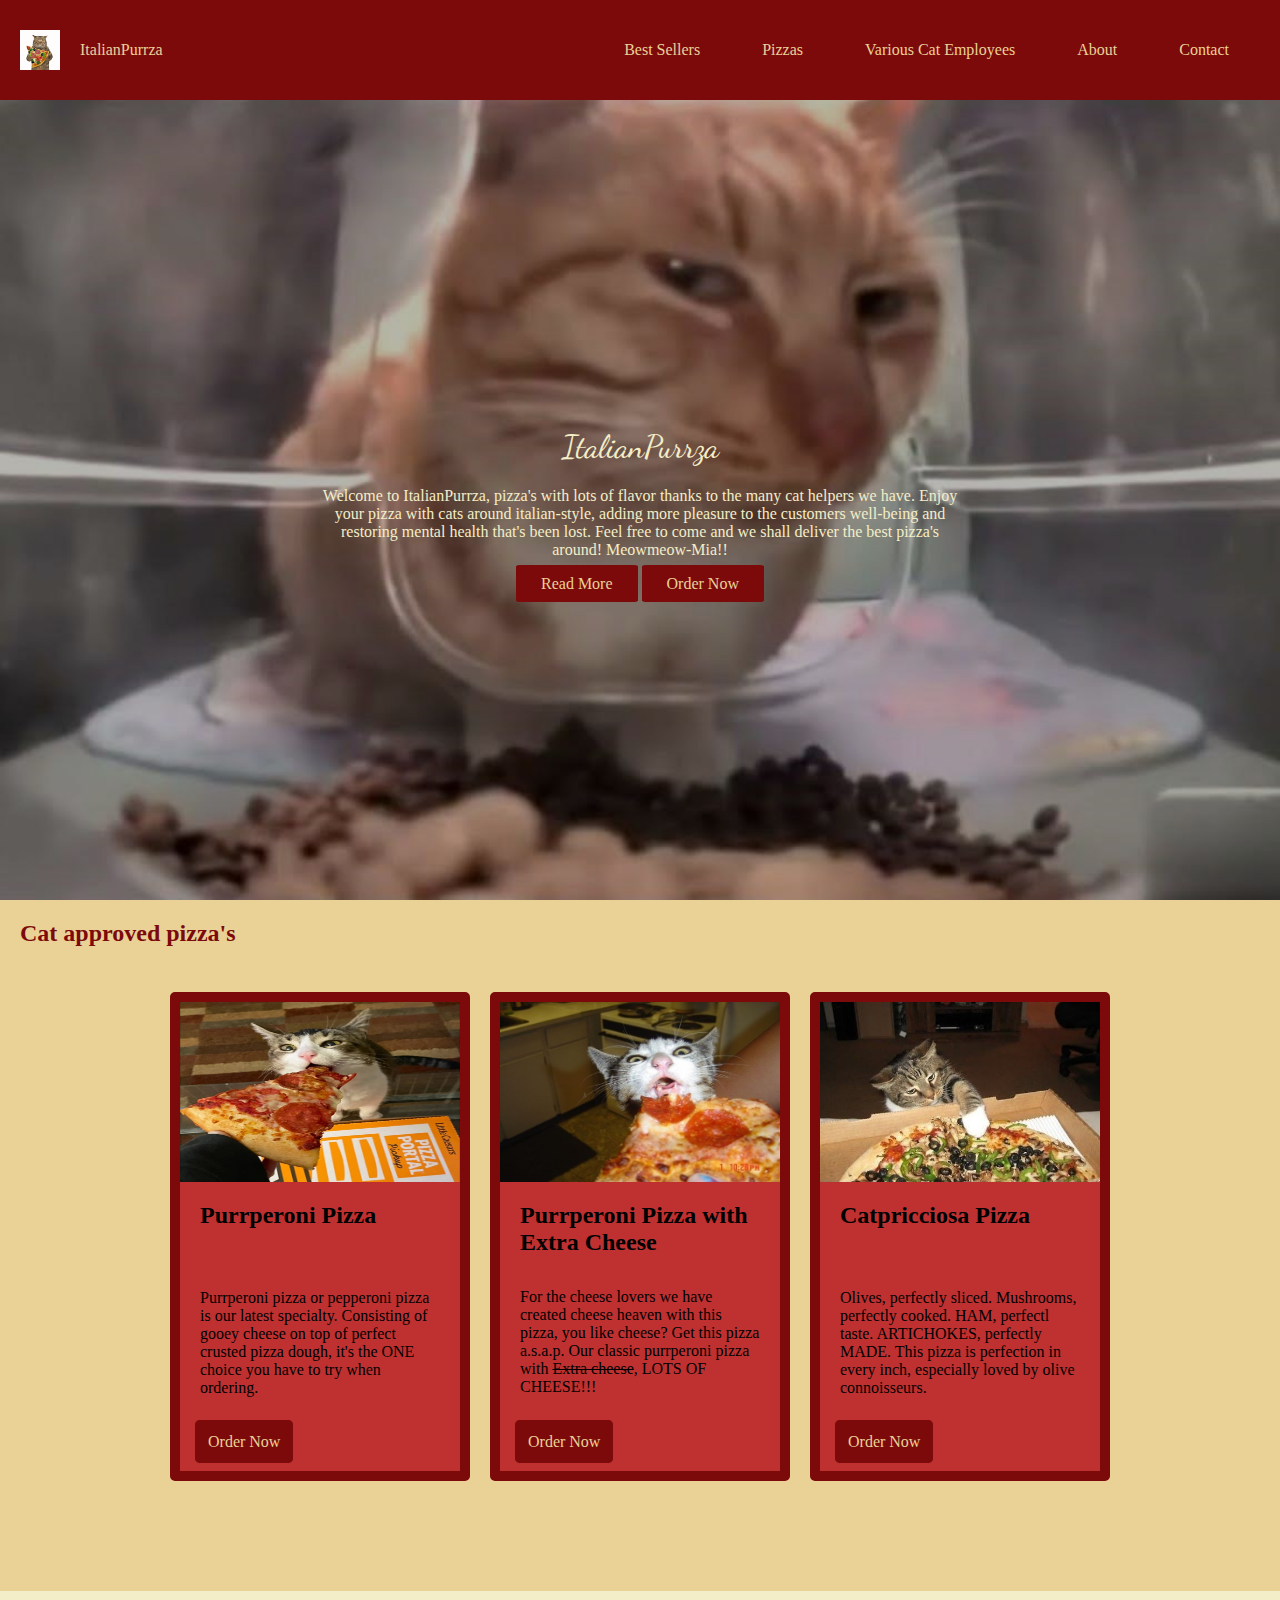
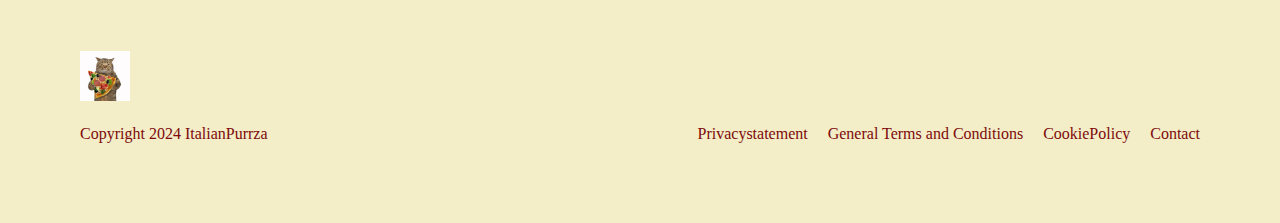
<file: index.html>
<!DOCTYPE html>
<html lang="en">

<head>
    <meta charset="UTF-8">
    <meta name="viewport" content="width=device-width, initial-scale=1.0">
    <title>ItalianPurrza</title>
    <link rel="stylesheet" href="CSS/style.css">
    <link rel="stylesheet" href="https://cdnjs.cloudflare.com/ajax/libs/font-awesome/6.6.0/css/all.min.css"
        integrity="sha512-Kc323vGBEqzTmouAECnVceyQqyqdsSiqLQISBL29aUW4U/M7pSPA/gEUZQqv1cwx4OnYxTxve5UMg5GT6L4JJg=="
        crossorigin="anonymous" referrerpolicy="no-referrer" />
    <link rel="preconnect" href="https://fonts.googleapis.com">
    <link rel="preconnect" href="https://fonts.gstatic.com" crossorigin>
    <link href="https://fonts.googleapis.com/css2?family=Dancing+Script:wght@400..700&display=swap" rel="stylesheet">
</head>

<body>
    <nav>
        <img src="images/pizzacat.jpg" alt="logo"> <!-- voorbeeld afbeelding met bijpassende alt-->
        <div class="Home">
            <a href="index.html">ItalianPurrza</a>
        </div>

        <div class="empty-element"></div>
        <div class="links-nav">
            <a href="#">Best Sellers</a>

            <a href="#">Pizzas</a>
            <a href="#">Various Cat Employees</a>
            <a href="#">About</a>
            <a href="contact.html">Contact</a>
        </div>
    </nav>


    <main>

        <header>
            <div class="form">
                <h1>
                    ItalianPurrza
                </h1>
                <p>
                    Welcome to ItalianPurrza, pizza's with lots of flavor thanks to the many cat helpers we have. Enjoy
                    your
                    pizza with cats around italian-style, adding more pleasure to the customers well-being and restoring
                    mental health that's been lost. Feel free to come and we shall deliver the best pizza's around!
                    Meowmeow-Mia!!
                </p>
                <a href="#">Read More</a>
                <a href="#">Order Now</a>
            </div>
        </header>

        <section>
            <div class="sectionh2">
                <h2>Cat approved pizza's</h2>
            </div>
            <div class="articles">
                <article>
                    <img src="images/pizzaacat.jpg" alt="pizzacat">
                    <div class="extra-space">
                        <h2>
                            Purrperoni Pizza
                        </h2>
                    </div>
                    <div class="stars">
                        <span class="fa fa-star checked"></span>
                        <span class="fa fa-star checked"></span>
                        <span class="fa fa-star checked"></span>
                        <span class="fa fa-star checked"></span>
                        <span class="fa fa-star checked"></span>
                    </div>
                    <p>Purrperoni pizza or pepperoni pizza is our latest specialty. Consisting of gooey cheese
                        on
                        top of perfect crusted pizza dough, it's the ONE choice you have to try when ordering.
                    </p>
                    <div class="meer-space">

                    </div>
                    <div class="button">
                        <a href="#">Order Now</a>
                    </div>
                </article>


                <article>
                    <img src="images/cattwo.jpg" alt="pizzacat">
                    <div class="extra">
                        <h2>
                            Purrperoni Pizza with Extra Cheese
                        </h2> <!-- je kan min-height doen om een height toe te passen-->
                    </div>
                    <div class="stars">
                        <span class="fa fa-star checked"></span>
                        <span class="fa fa-star checked"></span>
                        <span class="fa fa-star checked"></span>
                        <span class="fa fa-star checked"></span>
                        <span class="fa fa-star checked"></span>
                    </div>
                    <p>For the cheese lovers we have created cheese heaven with this pizza, you like cheese? Get
                        this pizza a.s.a.p.
                        Our classic purrperoni pizza with <span class="textdeco"> Extra cheese</span>, LOTS OF
                        CHEESE!!! </p>
                    <div class="meer-space">

                    </div>
                    <div class="button">
                        <a href="#">Order Now</a>
                    </div>
                </article>

                <article>
                    <img src="images/catthree.jpg" alt="cat trying to ">
                    <div class="extra-space">
                        <h2>
                            Catpricciosa Pizza
                        </h2>
                    </div>
                    <div class="stars">
                        <span class="fa fa-star checked"></span>
                        <span class="fa fa-star checked"></span>
                        <span class="fa fa-star checked"></span>
                        <span class="fa fa-star checked"></span>
                        <span class="fa fa-star"></span>
                    </div>
                    <p>Olives, perfectly sliced. Mushrooms, perfectly cooked. HAM, perfectl taste. ARTICHOKES,
                        perfectly MADE.
                        This pizza is perfection in every inch, especially loved by olive connoisseurs. </p>
                    <div class="meer-space">

                    </div>
                    <div class="button">
                        <a href="#">Order Now</a>
                    </div>
                </article>

            </div>
        </section>



    </main>

    <footer>
        <div class="seperated">
            <div class="group1">
                <div class="logo">
                    <img src="images/pizzacat.jpg" alt="logo: pizzacat">
                    <p>Copyright 2024 ItalianPurrza</p> 
                </div>
                <div class="icons">
                    <p><i class="fa-brands fa-steam"></i>
                        <i class="fa-brands fa-instagram"></i>
                        <i class="fa-brands fa-ideal"></i>
                    </p>

                </div>
            </div>
            <div class="group2">
                <div class="seperated">
                    <div class="footer-stuff">
                        <div class="row-row">
                            <a href="#">Privacystatement</a>
                            <a href="#">General Terms and Conditions</a>
                            <a href="#">CookiePolicy</a>
                            <a href="contact.html">Contact</a>
                        </div>
                    </div>
                </div>
            </div>
        </div>
    </footer>

</body>

</html>
</file>
<file: CSS/style.css>
* {
    box-sizing: border-box;
}


body {
    margin: 0;

}

a {
    text-decoration: 0;
}

nav {
    display: flex;
    align-items: center;
    background-color: #7D0A0A;
    gap: 20px;
    padding: 30px 20px;
    justify-content: center;


}

nav img {
    justify-self: left;
    width: 40px;
    height: 40px;
}

.empty-element {
    flex: 1;
}


header {
    color: #F3EDC8;
    background-image: url(../images/maxresdefault.jpg);
    background-repeat: no-repeat;
    background-position: center;
    background-size: cover;
    display: flex;
    flex-direction: column;
    justify-content: center;
    height: calc(100vh - 100px)
}

header .form {

    text-align: center;
    max-width: 50vw;
    margin: 0 auto;

}

.form h1 {
    font-family: "Dancing Script", cursive;
    font-optical-sizing: auto;
    font-weight: 500;
    font-style: normal;
    font-size: 2rem;
    animation: down 0.5s ease-out forwards
}


.form a {
    /* voor de buttons in homepage header buttons*/
    background-color: #7D0A0A;
    color: #EAD196;
    border: 5px solid #7D0A0A;
    border-radius: 5%;
    padding: 5px 20px;
    
}

.form a:hover {
    background-color: #EAD196;
    color: #7D0A0A;
    border: 5px solid #7D0A0A;
    border-radius: 5%;
}

@keyframes down {
    0% {
        transform: translateY(200%);
        
    }

}


.textdeco {
    text-decoration: line-through;
}

section {
    display: flex;
    gap: 2vw;
    background-color: #EAD196;
    flex-direction: column;
    justify-content: center;
    padding-bottom: 105px;
    border-bottom: 5px solid #EAD196;

}

.sectionh2 {
    color: #7D0A0A;
    padding-left: 20px;

}

.articles {
    display: flex;
    flex-direction: row;
    gap: 20px;
    justify-content: center;
}

.articles a {
    padding: 10px;
    color: #EAD196;
    background-color: #7D0A0A;
    border: 3px solid #7D0A0A;
    border-radius: 5px;

}

.button {
    padding-left: 15px;
}

.button a:hover {
    background-color: #EAD196;
    color: #BF3131;
    border: 3px solid #7D0A0A;
    border-radius: 5px;

}

article {
    display: flex;
    flex-direction: column;
    max-width: 300px;
    max-height: 100%;
    border: 10px solid #7D0A0A;
    background-color: #BF3131;
    border-radius: 5px;
    padding-bottom: 20px;


}

article:hover {  
    color: black;
    background-color: #BF3131;
    box-shadow: 5px 5px 10px #EAD196;
    transform: scale(1.2);
    border: 10px solid #7D0A0A;
    border-radius: 5px;
}

article p {
    padding: 0 20px 20px 20px;
}

article h2,
article a,
.stars {
    padding: 0px 20px
}

.extra {
    max-height: 90px;
}

.meer-space {
    flex: 1;
}

.extra-space {
    padding-bottom: 24px;
}



article img {
    width: 100%;
    height: 20vh;

}

.checked {
    /* de sterren*/
    color: orange;
}


footer {
    background-color: #F3EDC8;
    padding: 60px 80px;


}

footer img {
    width: 50px;
    height: 50px;
}

.seperated {
    display: flex;
    gap: 30px;
    justify-content: space-between;
}

.group1 {
    display: flex;
    gap: 10px;
    flex-direction: column;
    color: #7D0A0A;

}

.group1 a {
    gap: 10px;
}

.logo p {
    margin: 0;
    padding-top: 20px;
}


.icons {
    display: flex;
    flex-direction: row;
    width: 10px;
    height: 10px;

}

.icons p {
    font-size: 1.5rem;
    margin: 0;
    display: flex;
    gap: 6px;
}



.row-row {
    display: flex;
    flex-direction: row;
    justify-items: end;
    gap: 20px;

}

.row-row a {
    color: #7D0A0A;

}

.footer-stuff {
    color: #7D0A0A;
}

.group2 {
    display: flex;
    align-items: end;
    padding-bottom: 20px;
}


@media (max-width:480px) {
    header .form {

        max-width: 80vw;
        margin-bottom: 50px;

    }

    header {
        height: fit-content;

    }

    .articles {
        flex-direction: column;
        gap: 20px;
        align-items: center;
    }

    nav {

        flex-direction: column;
    }

    .empty-element {
        flex: none;
    }

    section h2 {
        text-align: center;
    }

    section {
        padding-bottom: 50px;
    }

    .seperated {
        flex-direction: column;
    }

    .row-row {
        flex-direction: column;
    }
}


/* CONTACT*/



.Home a {
    display: flex;
    align-items: flex-start;
    justify-content: center;
    color: #EAD196;
}

.links-nav {
    display: flex;
    flex-direction: row;
}

.links-nav a {
    display: flex;
    gap: 10px;
    justify-content: end;
    align-content: center;
    color: #EAD196;
    padding: 10px 30px;
    border: 1px solid transparent
}

.links-nav a:hover {
    border: 1px solid #BF3131;
    color: #7D0A0A;
    background-color: #EAD196;
    border-radius: 2%;


}

.image-in-contact header {
    /*descendant selector*/
    color: #F3EDC8;
    background-image: url(../images/maxresdefault.jpg);
    background-repeat: no-repeat;
    background-position: 50% 22%;
    background-size: cover;
    display: flex;
    flex-direction: column;
    justify-content: center;
    height: calc(30vh - 100px)
}

.formName {
    display: flex;
    align-items: center;
    justify-content: center;
    padding: none;
}

form {
    display: flex;
    align-items: center;
    justify-content: center;
    flex-direction: column;
    gap: 10px;
}

.smallerformfields {
    width: 425px;
    display: flex;
    flex-direction: column;
    align-items: initial;
    justify-content: center;
    gap: 10px;
}

#left {
    display: flex;
    justify-content: space-between;
}

#email {
    width: 425px;
    max-width: 425px;
    height: 30px;
    max-height: 30px;
}

#topic {
    max-width: 425px;
    width: 425px;
    height: 30px;
    max-height: 30px;
}

#button {
    /*compound selector*/
    max-width: 425px;
    width: 425px;
    height: 30px;
    max-height: 30px;
}

#labels {
    display: flex;
    gap: 20px;
}

#labels2 {
    display: flex;
    gap: 20px;
    height: 21px;
}

#button {
    background-color: #BF3131;
    color: #F3EDC8;
    border: 2px solid #7D0A0A;
    border-radius: 5%;
}

#formfield {
    display: flex;
    flex-direction: row;
}

.smallerformfields2 {
    display: flex;
    flex-direction: column;
    align-items: normal;
    width: 425px;
    height: 100px;
    gap: 20px;
}


#textboxid {
    width: 204px;
    height: 35px;
    display: flex;
    flex-direction: column;
}

#question {
    resize: none;
}

@media (max-width:480px) {
    .links-nav {
        flex-direction: column;
        align-items: center;
    }

    .links-nav a {
        justify-content: center;
        width: 100%
    }

    nav {
        gap: 10px;
    }

    header .form {
        margin-bottom: 30px;
    }

    .image-in-contact header {
        height: calc(40vh - 100px);
    }

    #textboxid {
        width: 100%;
        height: 30px;
        
    }

    .smallerformfields {
        width: 90vw;
        align-items: initial;
        justify-content: center;
    }

    .smallerformfields2 {
        width: 90vw;
        height: fit-content;
    }

    #email {
        max-width: 90vw;
        width: 90vw;

    }

    #topic {
        max-width: 90vw;
        width: 90vw;

    }

    #button {
        max-width: 90vw;
        width: 90vw;

    }

    #labels {
        flex-direction: row;
        justify-content: space-between;
    }

    #left {
        justify-content: space-between;
        flex-direction: row;
    }

    .two {
        display: flex;
        flex-direction: column;
    }

    #group1 {
        display: flex;
        gap: 3px;
    }

    #groupgroup1 {
        display: flex;
        flex-direction: row;
        gap: 20px;
    }

    #formfield {
        display: flex;
        flex-direction: row;
        padding-top: 10px;
        gap: 6px;
    }

    footer {
        padding: 50px 20px;
    }

    .seperated {
        gap: 45px;


    }
}
</file>
